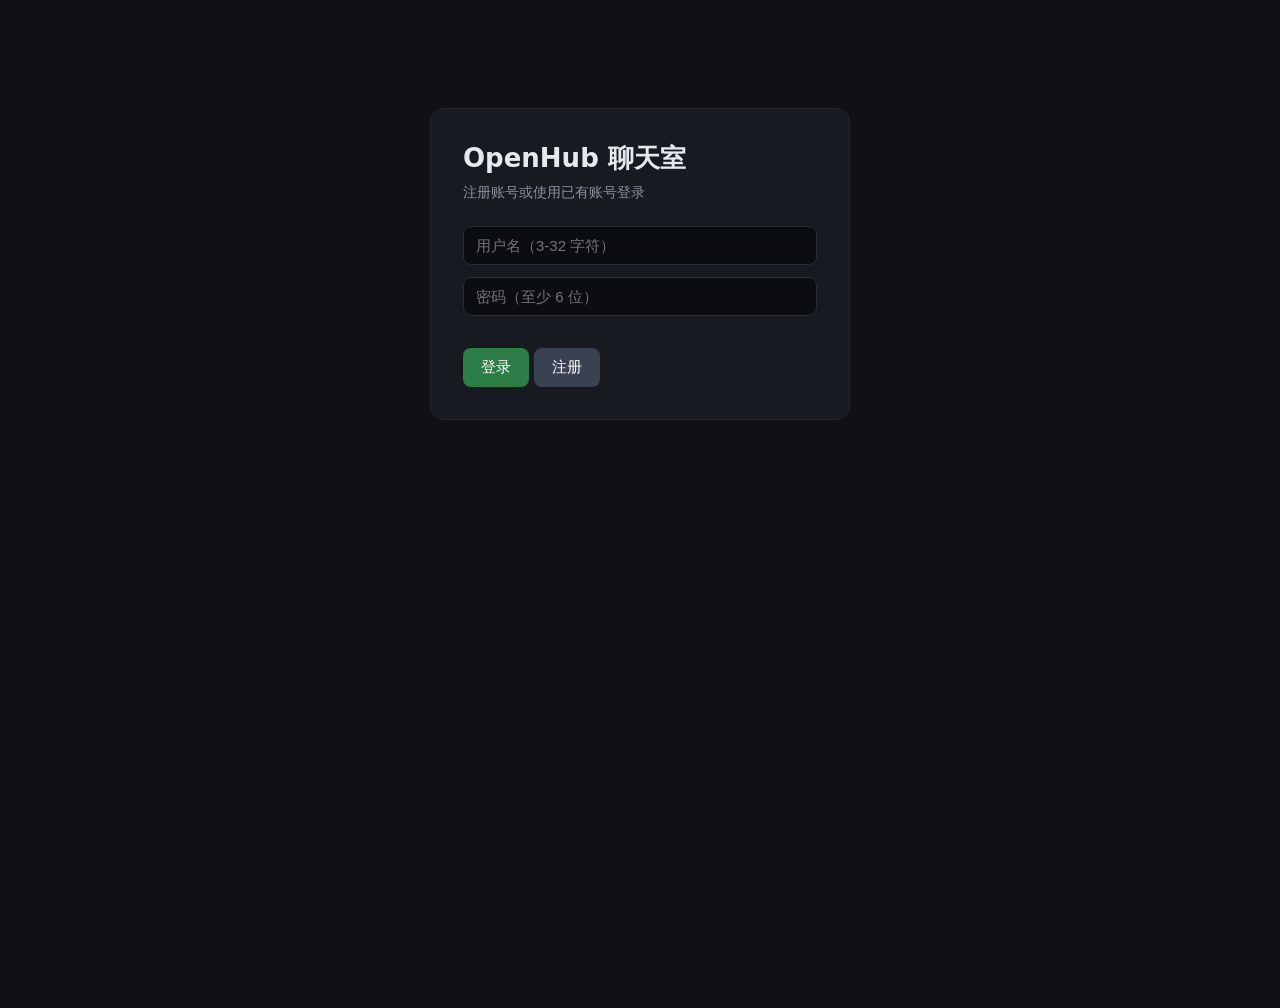
<file: templates/chat.html>
<!doctype html>
<html lang="zh-CN">
<head>
  <meta charset="utf-8">
  <meta name="viewport" content="width=device-width, initial-scale=1">
  <title>OpenHub 聊天室</title>
  <style>
    * { box-sizing: border-box; }
    body { margin:0; font-family: system-ui, -apple-system, "Segoe UI", sans-serif; background:#0f1115; color:#e6e8eb; height:100vh; }
    #login { max-width:420px; margin:12vh auto; background:#171a21; border:1px solid #23262e; border-radius:14px; padding:32px; }
    #login h1 { margin:0 0 8px; font-size:26px; }
    #login p { color:#8b909c; margin:0 0 24px; font-size:14px; }
    #login input { width:100%; margin-bottom:12px; }
    input { background:#0b0d11; border:1px solid #2a2e38; color:#e6e8eb; padding:10px 12px; border-radius:8px; font-size:15px; }
    button { background:#2d7d46; color:#fff; border:0; padding:10px 18px; border-radius:8px; cursor:pointer; font-size:15px; }
    button.secondary { background:#3a4150; }
    #app { display:none; height:100vh; }
    #sidebar { width:300px; float:left; height:100%; background:#141821; border-right:1px solid #23262e; display:flex; flex-direction:column; }
    #sidebar header { padding:16px; border-bottom:1px solid #23262e; display:flex; align-items:center; gap:8px; }
    #sidebar header b { flex:1; }
    #conv-list { flex:1; overflow-y:auto; }
    .conv { padding:14px 16px; border-bottom:1px solid #1e222c; cursor:pointer; }
    .conv:hover, .conv.active { background:#1d2433; }
    .conv .name { font-weight:600; }
    .conv .prev { color:#8b909c; font-size:13px; margin-top:4px; overflow:hidden; text-overflow:ellipsis; white-space:nowrap; }
    .badge { background:#3b82f6; color:#fff; border-radius:10px; padding:1px 7px; font-size:12px; }
    #new-panel { padding:12px; border-top:1px solid #23262e; }
    #new-panel input, #new-panel button { width:100%; margin-bottom:8px; }
    #main { margin-left:300px; height:100%; display:flex; flex-direction:column; }
    #main header { padding:14px 20px; border-bottom:1px solid #23262e; font-size:18px; font-weight:600; }
    #messages { flex:1; overflow-y:auto; padding:20px; }
    .msg { margin-bottom:14px; max-width:70%; }
    .msg.mine { margin-left:auto; text-align:right; }
    .msg .bubble { display:inline-block; background:#232a3a; padding:10px 14px; border-radius:12px; text-align:left; word-break:break-word; }
    .msg.mine .bubble { background:#2d6a4f; }
    .msg .who { font-size:12px; color:#8b909c; margin-bottom:4px; }
    #composer { padding:14px 20px; border-top:1px solid #23262e; display:flex; gap:10px; }
    #composer input { flex:1; }
    .muted { color:#8b909c; font-size:13px; }
    .err { color:#ff8a8a; font-size:14px; min-height:20px; }
  </style>
</head>
<body>
  <div id="login">
    <h1>OpenHub 聊天室</h1>
    <p>注册账号或使用已有账号登录</p>
    <input id="l-user" placeholder="用户名（3-32 字符）">
    <input id="l-pass" type="password" placeholder="密码（至少 6 位）">
    <div class="err" id="l-err"></div>
    <button id="btn-login">登录</button>
    <button id="btn-reg" class="secondary">注册</button>
  </div>

  <div id="app">
    <div id="sidebar">
      <header>
        <b id="me-name">我</b>
        <button id="btn-logout" class="secondary" style="padding:6px 10px">退出</button>
      </header>
      <div id="conv-list"></div>
      <div id="new-panel">
        <input id="n-user" placeholder="对方用户名（开单聊）">
        <button id="btn-direct" style="margin-bottom:14px">发起单聊</button>
        <input id="n-group" placeholder="群名">
        <input id="n-members" placeholder="成员用户名，逗号分隔">
        <button id="btn-group">创建群聊</button>
      </div>
    </div>
    <div id="main">
      <header id="conv-title">选择一个会话</header>
      <div id="messages"><div class="muted">左侧选择会话，或从下方发起单聊/群聊。</div></div>
      <div id="composer">
        <input id="msg-input" placeholder="输入消息，回车发送" disabled>
        <button id="btn-send" disabled>发送</button>
      </div>
    </div>
  </div>

  <script>
    const $ = id => document.getElementById(id);
    const API = '/api/v1';
    let token = localStorage.getItem('oh_chat_token') || '';
    let me = null, currentConv = null, ws = null;
    const userCache = {};

    function authHeaders() { return {'Authorization':'Bearer ' + token}; }
    function err(el, msg) { el.textContent = msg || ''; }

    async function api(path, opts={}) {
      const r = await fetch(API + path, opts);
      const d = await r.json();
      if (!r.ok || !d.ok) throw new Error((d.error && d.error.message) || ('HTTP ' + r.status));
      return d.data;
    }

    async function doLogin(register) {
      err($('l-err'), '');
      const u = $('l-user').value.trim(), p = $('l-pass').value;
      try {
        if (register) {
          await api('/auth/register', {method:'POST', headers:{'Content-Type':'application/json'}, body:JSON.stringify({username:u,password:p})});
        }
        const d = await api('/auth/login', {method:'POST', headers:{'Content-Type':'application/json'}, body:JSON.stringify({username:u,password:p})});
        token = d.token; localStorage.setItem('oh_chat_token', token);
        await enterApp();
      } catch(e) { err($('l-err'), e.message); }
    }
    $('btn-login').onclick = () => doLogin(false);
    $('btn-reg').onclick = () => doLogin(true);

    async function enterApp() {
      try {
        me = (await api('/auth/me', {headers:authHeaders()})).user;
      } catch(e) { token=''; localStorage.removeItem('oh_chat_token'); return; }
      $('login').style.display='none'; $('app').style.display='block';
      $('me-name').textContent = me.username;
      userCache[me.id] = me.username;
      await loadConvs();
    }

    async function loadConvs() {
      const d = await api('/chat/conversations', {headers:authHeaders()});
      const list = $('conv-list');
      if (!d.conversations.length) { list.innerHTML = '<div class="muted" style="padding:16px">暂无会话</div>'; return; }
      list.innerHTML = d.conversations.map(c => {
        const name = c.type==='group' ? c.name : (c.last_message ? ('与 ' + (userCache[c.last_message.sender_id]||('用户'+c.last_message.sender_id))) : '单聊');
        const prev = c.last_message ? c.last_message.content : '暂无消息';
        return `<div class="conv ${currentConv===c.id?'active':''}" data-id="${c.id}">
          <div class="name">${esc(name)} ${c.unread?`<span class="badge">${c.unread}</span>`:''}</div>
          <div class="prev">${esc(prev)}</div></div>`;
      }).join('');
      list.querySelectorAll('.conv').forEach(el => el.onclick = () => openConv(el.dataset.id));
    }

    function esc(s){ return String(s).replace(/[&<>"]/g,c=>({'&':'&amp;','<':'&lt;','>':'&gt;','"':'&quot;'}[c])); }

    async function openConv(cid) {
      currentConv = cid;
      $('conv-title').textContent = '会话 ' + cid.slice(0,12);
      $('msg-input').disabled = false; $('btn-send').disabled = false;
      const d = await api('/chat/messages/' + cid, {headers:authHeaders()});
      renderMessages(d.messages);
      if (ws) ws.close();
      const scheme = location.protocol==='https:'?'wss':'ws';
      ws = new WebSocket(`${scheme}://${location.host}${API}/chat/ws/${cid}?token=${encodeURIComponent(token)}`);
      ws.onmessage = ev => {
        const m = JSON.parse(ev.data);
        if (m.type==='history') renderMessages(m.messages);
        else if (m.type==='message') appendMessage(m);
      };
      await loadConvs();
    }

    function renderMessages(msgs) {
      $('messages').innerHTML = msgs.length ? '' : '<div class="muted">暂无消息</div>';
      msgs.forEach(appendMessage);
    }
    function appendMessage(m) {
      const box = $('messages');
      if (box.querySelector('.muted')) box.innerHTML='';
      const mine = m.sender_id === me.id;
      const div = document.createElement('div');
      div.className = 'msg' + (mine?' mine':'');
      div.innerHTML = `<div class="who">${mine?'我':esc(userCache[m.sender_id]||('用户'+m.sender_id))}</div><div class="bubble">${esc(m.content)}</div>`;
      box.appendChild(div); box.scrollTop = box.scrollHeight;
    }

    function send() {
      const text = $('msg-input').value.trim();
      if (!text || !currentConv) return;
      if (ws && ws.readyState===1) ws.send(JSON.stringify({kind:'text',content:text}));
      else api('/chat/messages/' + currentConv, {method:'POST', headers:{...authHeaders(),'Content-Type':'application/json'}, body:JSON.stringify({content:text})}).catch(e=>alert(e.message));
      $('msg-input').value='';
    }
    $('btn-send').onclick = send;
    $('msg-input').onkeydown = e => { if(e.key==='Enter') send(); };

    $('btn-logout').onclick = async () => {
      await api('/auth/logout', {method:'POST', headers:authHeaders()}).catch(()=>{});
      token=''; localStorage.removeItem('oh_chat_token'); me=null; currentConv=null;
      if(ws) ws.close();
      $('app').style.display='none'; $('login').style.display='block';
    };

    $('btn-direct').onclick = async () => {
      const name = $('n-user').value.trim();
      if(!name){ alert('请输入对方用户名'); return; }
      try {
        // 用管理接口查 id 不合适（需 admin）；加一个按用户名查 id 的公开接口
        const target = await api('/auth/user-by-name?username=' + encodeURIComponent(name), {headers:authHeaders()});
        userCache[target.id] = target.username;
        const d = await api('/chat/direct', {method:'POST', headers:{...authHeaders(),'Content-Type':'application/json'}, body:JSON.stringify({user_id:target.id})});
        $('n-user').value=''; await loadConvs(); await openConv(d.conv_id);
      } catch(e){ alert(e.message); }
    };

    $('btn-group').onclick = async () => {
      const name = $('n-group').value.trim();
      const names = $('n-members').value.split(',').map(s=>s.trim()).filter(Boolean);
      if(!name || !names.length){ alert('请填群名和成员'); return; }
      try {
        const ids = [];
        for(const n of names){ const u = await api('/auth/user-by-name?username='+encodeURIComponent(n), {headers:authHeaders()}); userCache[u.id]=u.username; ids.push(u.id); }
        const d = await api('/chat/groups', {method:'POST', headers:{...authHeaders(),'Content-Type':'application/json'}, body:JSON.stringify({name, member_ids:ids})});
        $('n-group').value=''; $('n-members').value=''; await loadConvs(); await openConv(d.conv_id);
      } catch(e){ alert(e.message); }
    };

    if (token) enterApp();
  </script>
</body>
</html>
</file>
